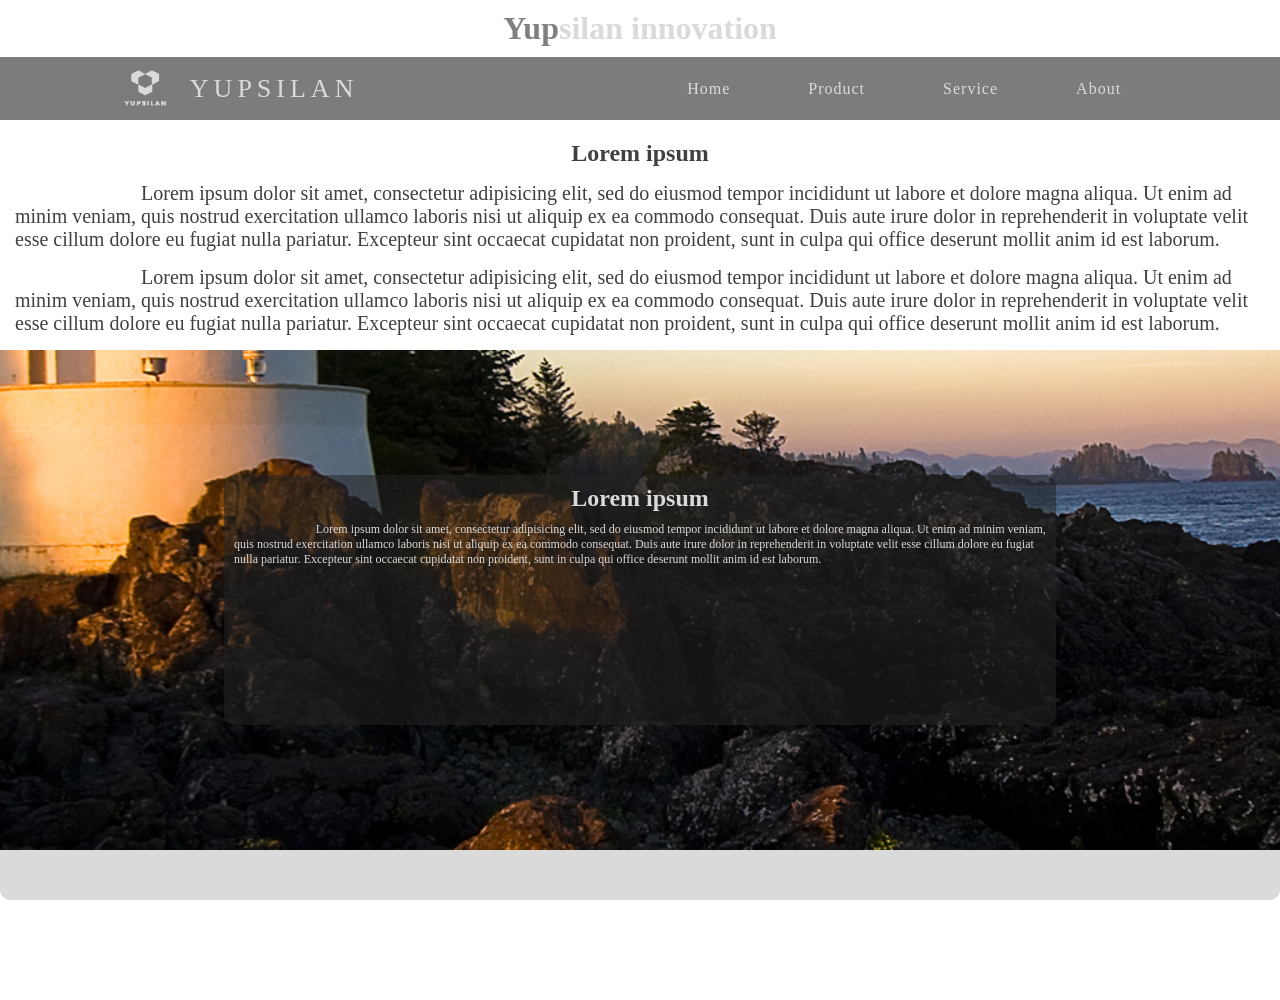
<file: index.html>
<!DOCTYPE html>
<html lang="en" dir="ltr">
  <head>
        <meta name="viewport" content="width=device-width, initial-scale=1.0" charset="utf-8">

    <title></title>
    <style>
      *{
         margin: 0px;
         padding: 0px;
             }
.center{
  color: #404040;

}
      nav{
        background-color: #7C7C7C;
        display: flex;
        min-height: 7vh;
        justify-content: space-around;
        align-items: center;
        position: sticky;
        top: 0px;
        }


      .logo{
        letter-spacing: 5px;
        color: #dadada;
        text-weight: bold;
            }
      .logo p{
        float: left;
        margin-top: 5px;
        margin-left: 20px;
        font-size: 26px;

        }
    .logo img{
      width: 50px;
      height: 40px;
      float: left;
    }
      .link{
        display: flex;
        margin-right: 0px;
        justify-content: space-around;
        margin-left: 50px;
        width: 40%;
     }


       .burger div{
       width: 20px;
       height: 3px;
       background-color: #dadada;
       margin: 5px;

     }
     .burger{
       display: none;
       width: 25px;
       transition: transform 1s ease-in-out;
     }
     .burger:hover{
       transform: rotate(90deg);
       }

        .link a
        {
          text-decoration: none;
          color: #dadada;
          letter-spacing: 1px;

        }
        .link a:hover{
          color: grey;
        }
        @media screen and (max-width:650px)
        {
          .link{
           display: none;
         }
         .burger{
           display:block;
    }
}
    .images{
      background: url(Lighthouse.jpg);
      background-size: cover;
      background-attachment: fixed;
      height: 500px;
      width: 100%;
      margin-top: 0px;
      display: flex;
      justify-content:center;
      align-items: center;
      flex-flow: row ;
    }
         footer{
           height:150px;
           width: 100%;
           background-color: #dadada;
           color: grey;
           position: fixed;
           z-index: -1;
           bottom: 0px;
           display: flex;
           flex-flow: column;
           justify-content: center;
           align-items: center;
           margin-top: 120px;
           border-radius: 10px;
         }
         footer p{
           font-family: times-new-roman;
           font-size: 15px;
           text-transform: uppercase;
         }
         .fun{
           border-radius: 10px;
           height: 50%;
           width: 65%;
           background-color: #2424248c;
           color: #dadada;
           }
           section{
           z-index: 5;
           background: #fff;
          margin-bottom: 150px;
          border: border-box;
         }
  </style>
  </head>
  <body>
  <h1 style="color: #dadada; margin:10px;" align="center">  <span style="color: grey">Yup</span>silan innovation</h1><h3></h3>
  <section>

     <nav>
     <div class="logo">

       <img src="fineds.JPG" alt="image">
      <p>YUPSILAN</p>
     </div>
     <ul class="link" style="list-style: none">
       <li><a href="#">Home</a></li>
       <li><a href="#">Product</a></li>
       <li><a href="#">Service</a></li>
       <li><a href="#">About</a></li>
     </ul> <div class="burger">
        <div class="one"></div>
        <div class="two"></div>
        <div class="three"></div>

      </div>
  </nav>

    <div class="center">

      <h1 align="center" style="margin-top: 20px;">Lorem ipsum</h1>
   <p style="font-size: 20px;margin:15px; margin-right: 5px;"> <span style="margin-left: 10%;"> Lorem </span> ipsum dolor sit amet, consectetur adipisicing elit, sed do eiusmod tempor incididunt ut labore et dolore magna aliqua. Ut enim ad minim veniam, quis nostrud exercitation ullamco laboris nisi ut aliquip ex ea commodo consequat. Duis aute irure dolor in reprehenderit in voluptate velit esse cillum dolore eu fugiat nulla pariatur. Excepteur sint occaecat cupidatat non proident, sunt in culpa qui office deserunt mollit anim id est laborum.</p>
 <p style="font-size: 20px;margin:15px; margin-right: 5px;"> <span style="margin-left: 10%;"> Lorem </span> ipsum dolor sit amet, consectetur adipisicing elit, sed do eiusmod tempor incididunt ut labore et dolore magna aliqua. Ut enim ad minim veniam, quis nostrud exercitation ullamco laboris nisi ut aliquip ex ea commodo consequat. Duis aute irure dolor in reprehenderit in voluptate velit esse cillum dolore eu fugiat nulla pariatur. Excepteur sint occaecat cupidatat non proident, sunt in culpa qui office deserunt mollit anim id est laborum.</p>
    <div class="images"><div class="fun"><h1 align="center" style="margin-top: 10px;">Lorem ipsum</h1>
 <p style="font-size: 12px;margin:10px; margin-right: 5px;"> <span style="margin-left: 10%;"> Lorem </span> ipsum dolor sit amet, consectetur adipisicing elit, sed do eiusmod tempor incididunt ut labore et dolore magna aliqua. Ut enim ad minim veniam, quis nostrud exercitation ullamco laboris nisi ut aliquip ex ea commodo consequat. Duis aute irure dolor in reprehenderit in voluptate velit esse cillum dolore eu fugiat nulla pariatur. Excepteur sint occaecat cupidatat non proident, sunt in culpa qui office deserunt mollit anim id est laborum.</p></div></div>
    </section>

  <footer><p> &copy copyright yupsilan innovation</p>
  <p>preserved by act of service.</p>
<p>Follow as on.</p> </footer>
</body>
</html>
</file>
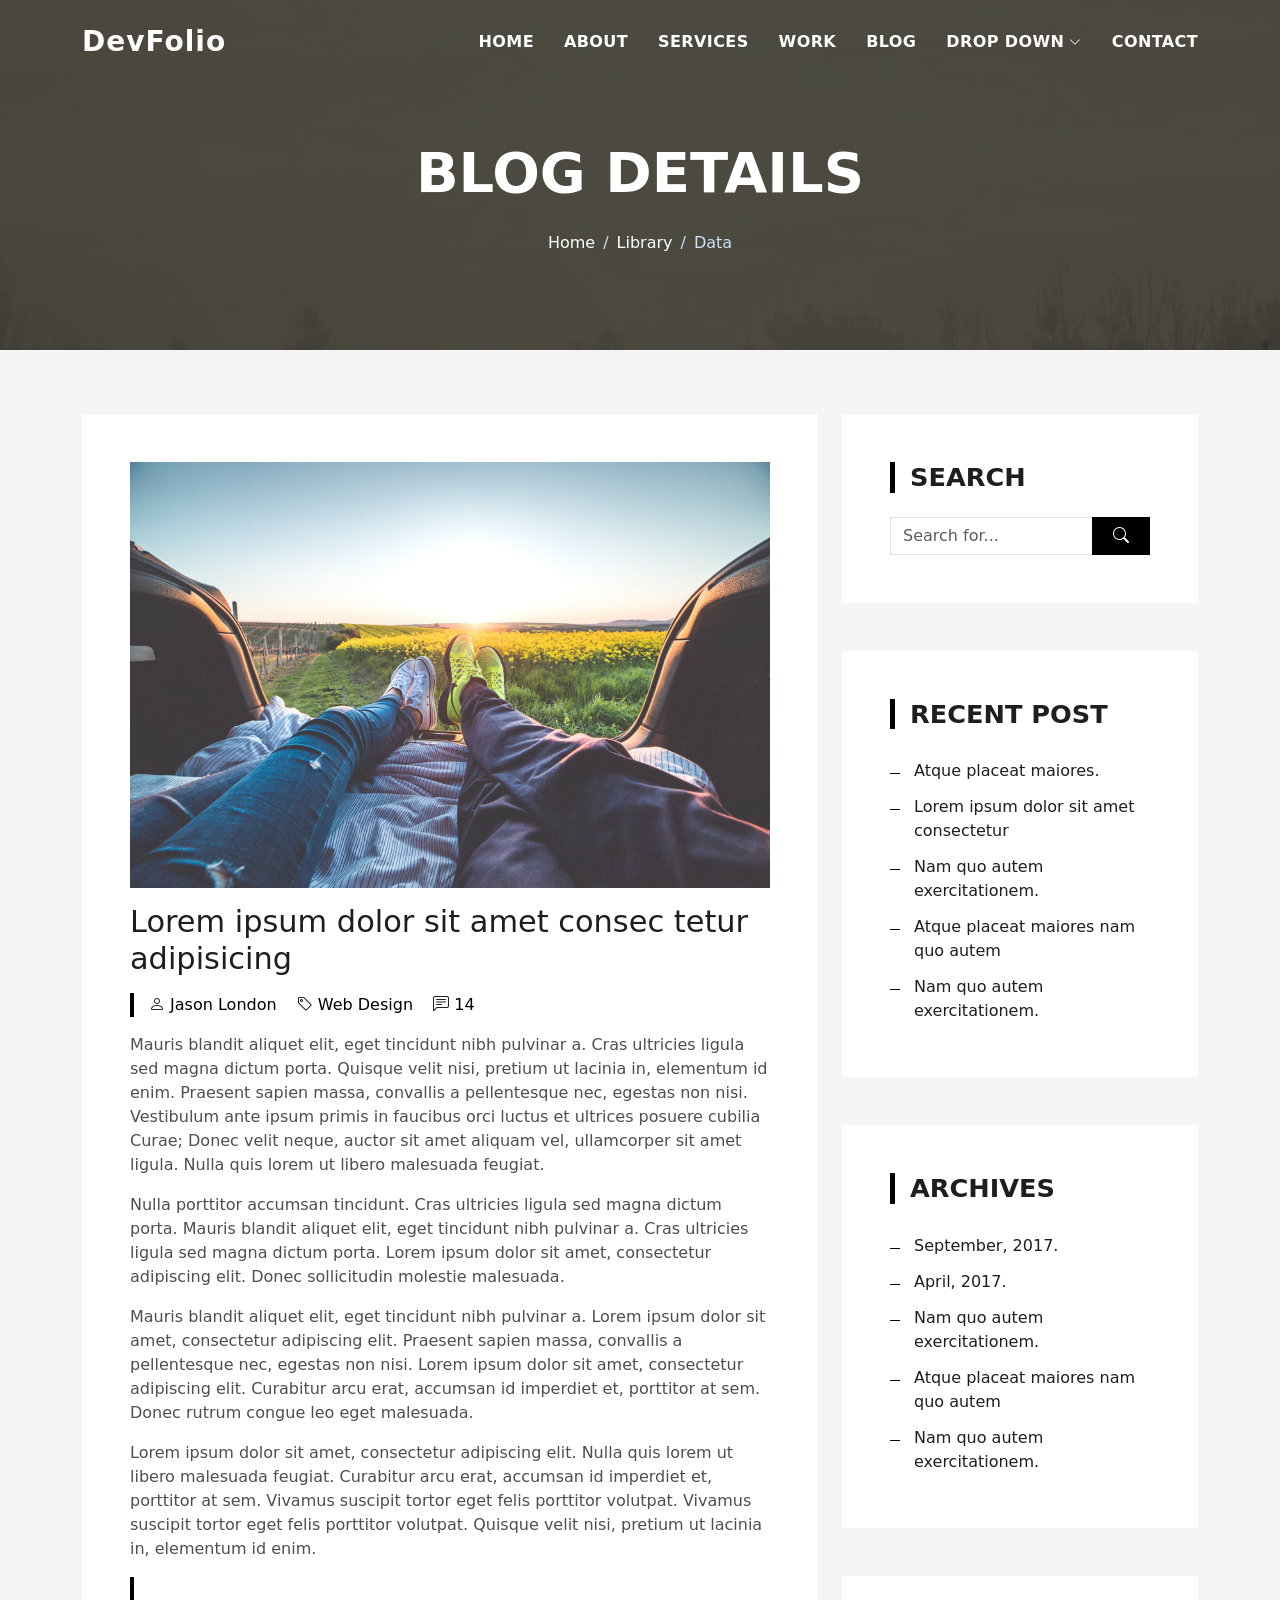
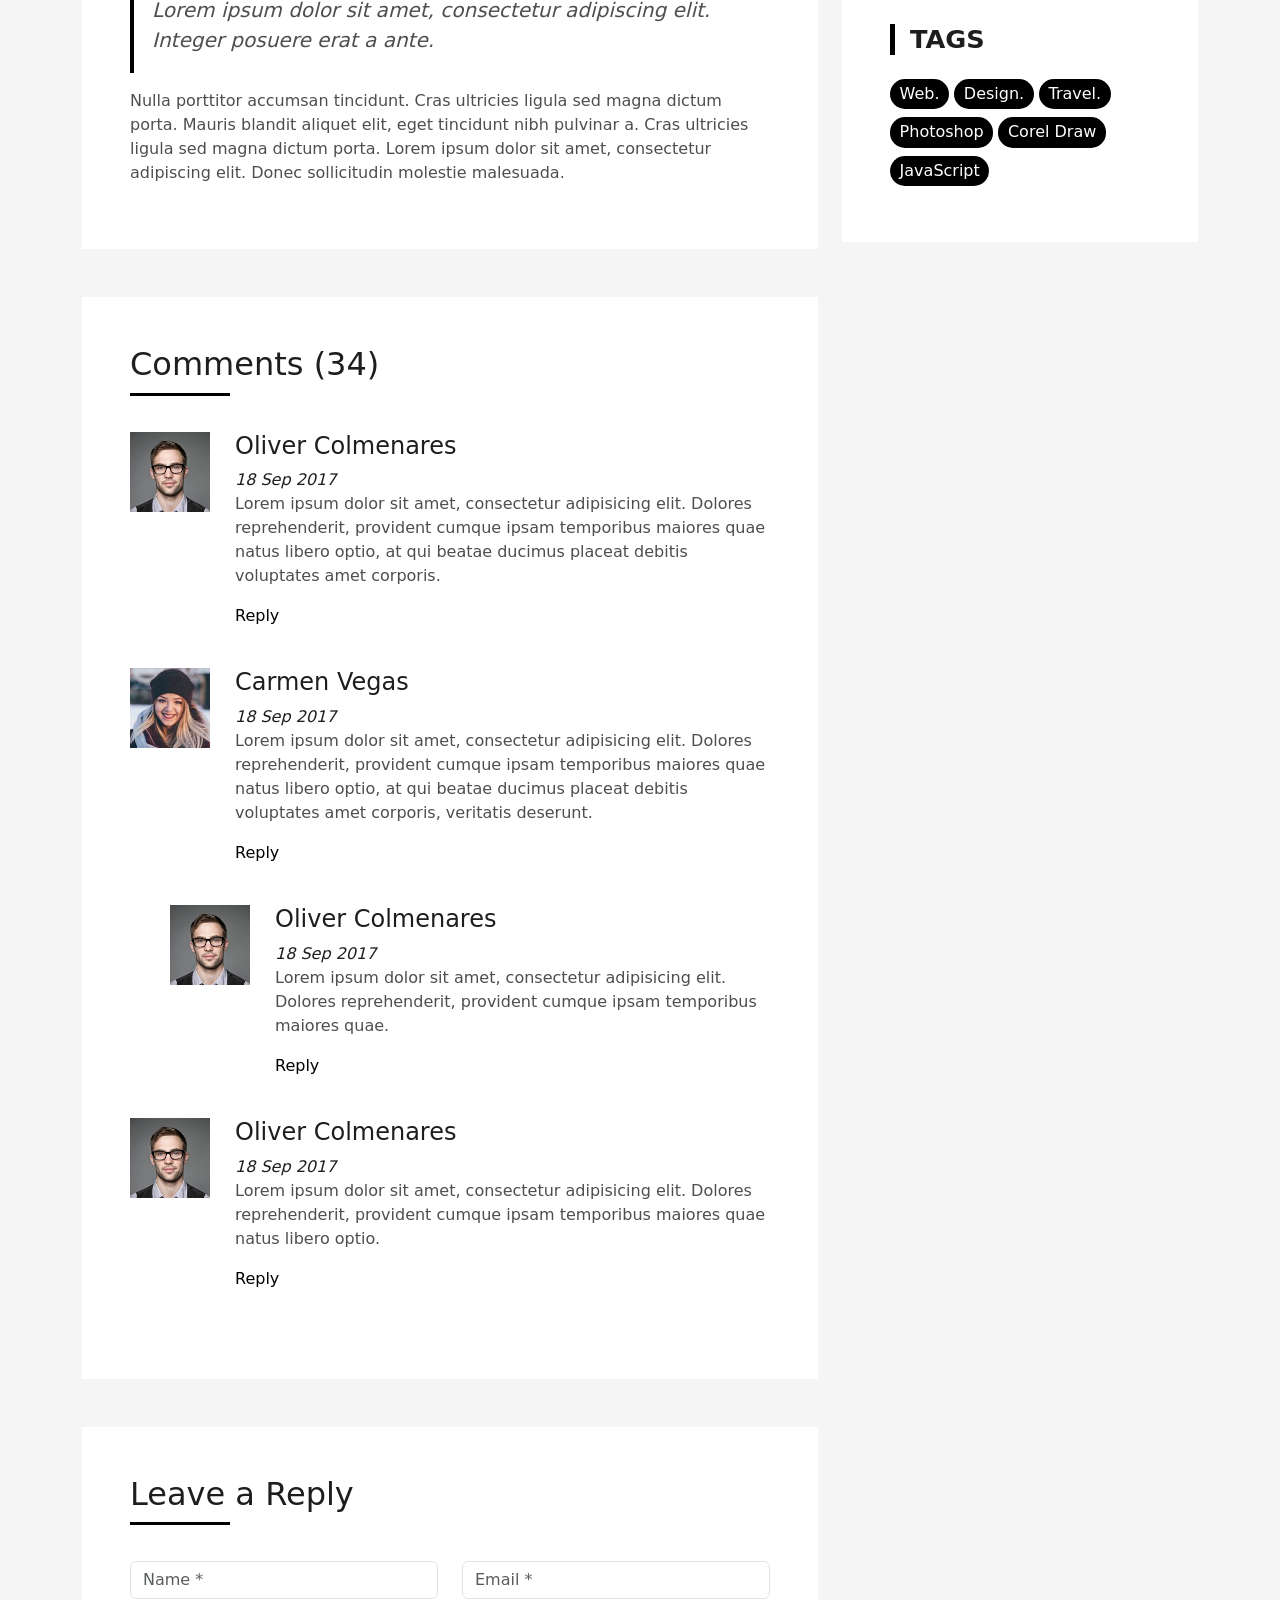
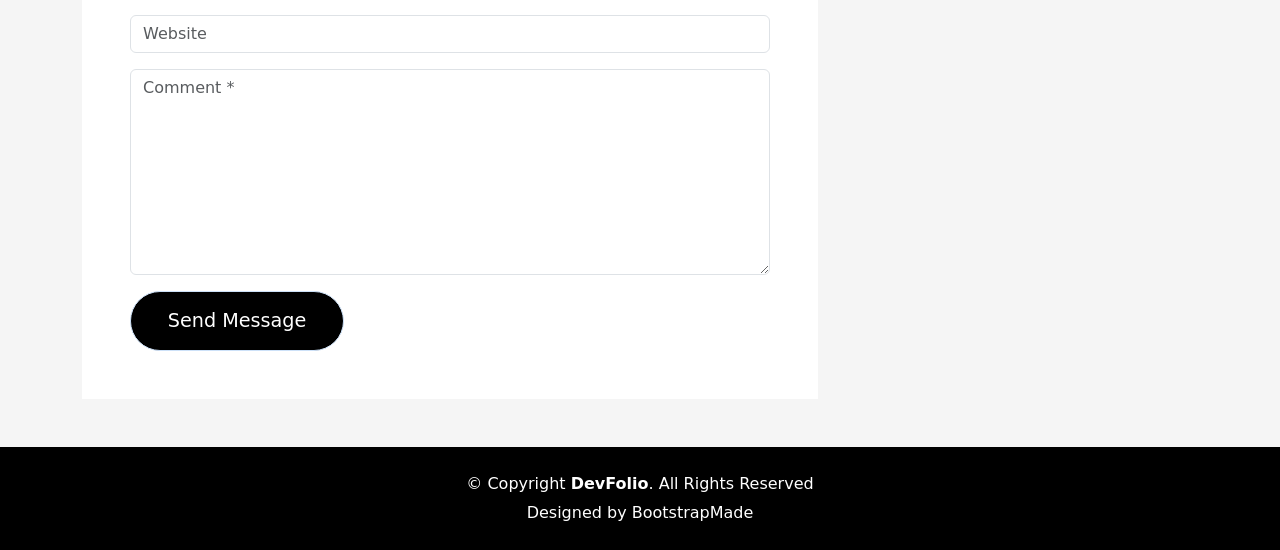
<file: DevFolio/blog-single.html>
<!DOCTYPE html>
<html lang="en">

<head>
  <meta charset="utf-8">
  <meta content="width=device-width, initial-scale=1.0" name="viewport">

  <title>DevFolio Bootstrap Portfolio Template - Blog Single</title>
  <meta content="" name="description">
  <meta content="" name="keywords">

  <!-- Favicons -->
  <link href="assets/img/favicon.png" rel="icon">
  <link href="assets/img/apple-touch-icon.png" rel="apple-touch-icon">

  <!-- Vendor CSS Files -->
  <link href="assets/vendor/bootstrap/css/bootstrap.min.css" rel="stylesheet">
  <link href="assets/vendor/bootstrap-icons/bootstrap-icons.css" rel="stylesheet">
  <link href="assets/vendor/glightbox/css/glightbox.min.css" rel="stylesheet">
  <link href="assets/vendor/swiper/swiper-bundle.min.css" rel="stylesheet">

  <!-- Template Main CSS File -->
  <link href="assets/css/style.css" rel="stylesheet">

  <!-- =======================================================
  * Template Name: DevFolio
  * Template URL: https://bootstrapmade.com/devfolio-bootstrap-portfolio-html-template/
  * Updated: Mar 17 2024 with Bootstrap v5.3.3
  * Author: BootstrapMade.com
  * License: https://bootstrapmade.com/license/
  ======================================================== -->
</head>

<body>

  <!-- ======= Header ======= -->
  <header id="header" class="fixed-top">
    <div class="container d-flex align-items-center justify-content-between">

      <h1 class="logo"><a href="index.html">DevFolio</a></h1>
      <!-- Uncomment below if you prefer to use an image logo -->
      <!-- <a href="index.html" class="logo"><img src="assets/img/logo.png" alt="" class="img-fluid"></a>-->

      <nav id="navbar" class="navbar">
        <ul>
          <li><a class="nav-link scrollto " href="#hero">Home</a></li>
          <li><a class="nav-link scrollto" href="#about">About</a></li>
          <li><a class="nav-link scrollto" href="#services">Services</a></li>
          <li><a class="nav-link scrollto " href="#work">Work</a></li>
          <li><a class="nav-link scrollto " href="#blog">Blog</a></li>
          <li class="dropdown"><a href="#"><span>Drop Down</span> <i class="bi bi-chevron-down"></i></a>
            <ul>
              <li><a href="#">Drop Down 1</a></li>
              <li class="dropdown"><a href="#"><span>Deep Drop Down</span> <i class="bi bi-chevron-right"></i></a>
                <ul>
                  <li><a href="#">Deep Drop Down 1</a></li>
                  <li><a href="#">Deep Drop Down 2</a></li>
                  <li><a href="#">Deep Drop Down 3</a></li>
                  <li><a href="#">Deep Drop Down 4</a></li>
                  <li><a href="#">Deep Drop Down 5</a></li>
                </ul>
              </li>
              <li><a href="#">Drop Down 2</a></li>
              <li><a href="#">Drop Down 3</a></li>
              <li><a href="#">Drop Down 4</a></li>
            </ul>
          </li>
          <li><a class="nav-link scrollto" href="#contact">Contact</a></li>
        </ul>
        <i class="bi bi-list mobile-nav-toggle"></i>
      </nav><!-- .navbar -->

    </div>
  </header><!-- End Header -->

  <div class="hero hero-single route bg-image" style="background-image: url(assets/img/overlay-bg.jpg)">
    <div class="overlay-mf"></div>
    <div class="hero-content display-table">
      <div class="table-cell">
        <div class="container">
          <h2 class="hero-title mb-4">Blog Details</h2>
          <ol class="breadcrumb d-flex justify-content-center">
            <li class="breadcrumb-item">
              <a href="#">Home</a>
            </li>
            <li class="breadcrumb-item">
              <a href="#">Library</a>
            </li>
            <li class="breadcrumb-item active">Data</li>
          </ol>
        </div>
      </div>
    </div>
  </div>

  <main id="main">

    <!-- ======= Blog Single Section ======= -->
    <section class="blog-wrapper sect-pt4" id="blog">
      <div class="container">
        <div class="row">
          <div class="col-md-8">
            <div class="post-box">
              <div class="post-thumb">
                <img src="assets/img/post-1.jpg" class="img-fluid" alt="">
              </div>
              <div class="post-meta">
                <h1 class="article-title">Lorem ipsum dolor sit amet consec tetur adipisicing</h1>
                <ul>
                  <li>
                    <span class="bi bi-person"></span>
                    <a href="#">Jason London</a>
                  </li>
                  <li>
                    <span class="bi bi-tag"></span>
                    <a href="#">Web Design</a>
                  </li>
                  <li>
                    <span class="bi bi-chat-left-text"></span>
                    <a href="#">14</a>
                  </li>
                </ul>
              </div>
              <div class="article-content">
                <p>
                  Mauris blandit aliquet elit, eget tincidunt nibh pulvinar a. Cras ultricies ligula sed magna dictum
                  porta. Quisque velit
                  nisi, pretium ut lacinia in, elementum id enim. Praesent sapien massa, convallis a pellentesque
                  nec, egestas non nisi. Vestibulum ante ipsum primis in faucibus orci luctus et ultrices posuere
                  cubilia Curae; Donec velit neque, auctor sit amet aliquam vel, ullamcorper sit amet ligula.
                  Nulla quis lorem ut libero malesuada feugiat.
                </p>
                <p>
                  Nulla porttitor accumsan tincidunt. Cras ultricies ligula sed magna dictum porta. Mauris blandit
                  aliquet elit, eget tincidunt
                  nibh pulvinar a. Cras ultricies ligula sed magna dictum porta. Lorem ipsum dolor sit amet,
                  consectetur adipiscing elit. Donec sollicitudin molestie malesuada.
                </p>
                <p>
                  Mauris blandit aliquet elit, eget tincidunt nibh pulvinar a. Lorem ipsum dolor sit amet, consectetur
                  adipiscing elit. Praesent
                  sapien massa, convallis a pellentesque nec, egestas non nisi. Lorem ipsum dolor sit amet,
                  consectetur adipiscing elit. Curabitur arcu erat, accumsan id imperdiet et, porttitor at
                  sem. Donec rutrum congue leo eget malesuada.
                </p>
                <p>
                  Lorem ipsum dolor sit amet, consectetur adipiscing elit. Nulla quis lorem ut libero malesuada feugiat.
                  Curabitur arcu erat,
                  accumsan id imperdiet et, porttitor at sem. Vivamus suscipit tortor eget felis porttitor
                  volutpat. Vivamus suscipit tortor eget felis porttitor volutpat. Quisque velit nisi, pretium
                  ut lacinia in, elementum id enim.
                </p>
                <blockquote class="blockquote">
                  <p class="mb-0">Lorem ipsum dolor sit amet, consectetur adipiscing elit. Integer posuere erat a ante.</p>
                </blockquote>
                <p>
                  Nulla porttitor accumsan tincidunt. Cras ultricies ligula sed magna dictum porta. Mauris blandit
                  aliquet elit, eget tincidunt
                  nibh pulvinar a. Cras ultricies ligula sed magna dictum porta. Lorem ipsum dolor sit amet,
                  consectetur adipiscing elit. Donec sollicitudin molestie malesuada.
                </p>
              </div>
            </div>
            <div class="box-comments">
              <div class="title-box-2">
                <h4 class="title-comments title-left">Comments (34)</h4>
              </div>
              <ul class="list-comments">
                <li>
                  <div class="comment-avatar">
                    <img src="assets/img/testimonial-2.jpg" alt="">
                  </div>
                  <div class="comment-details">
                    <h4 class="comment-author">Oliver Colmenares</h4>
                    <span>18 Sep 2017</span>
                    <p>
                      Lorem ipsum dolor sit amet, consectetur adipisicing elit. Dolores reprehenderit, provident cumque
                      ipsam temporibus maiores
                      quae natus libero optio, at qui beatae ducimus placeat debitis voluptates amet corporis.
                    </p>
                    <a href="3">Reply</a>
                  </div>
                </li>
                <li>
                  <div class="comment-avatar">
                    <img src="assets/img/testimonial-4.jpg" alt="">
                  </div>
                  <div class="comment-details">
                    <h4 class="comment-author">Carmen Vegas</h4>
                    <span>18 Sep 2017</span>
                    <p>
                      Lorem ipsum dolor sit amet, consectetur adipisicing elit. Dolores reprehenderit, provident cumque
                      ipsam temporibus maiores
                      quae natus libero optio, at qui beatae ducimus placeat debitis voluptates amet corporis,
                      veritatis deserunt.
                    </p>
                    <a href="3">Reply</a>
                  </div>
                </li>
                <li class="comment-children">
                  <div class="comment-avatar">
                    <img src="assets/img/testimonial-2.jpg" alt="">
                  </div>
                  <div class="comment-details">
                    <h4 class="comment-author">Oliver Colmenares</h4>
                    <span>18 Sep 2017</span>
                    <p>
                      Lorem ipsum dolor sit amet, consectetur adipisicing elit. Dolores reprehenderit, provident cumque
                      ipsam temporibus maiores
                      quae.
                    </p>
                    <a href="3">Reply</a>
                  </div>
                </li>
                <li>
                  <div class="comment-avatar">
                    <img src="assets/img/testimonial-2.jpg" alt="">
                  </div>
                  <div class="comment-details">
                    <h4 class="comment-author">Oliver Colmenares</h4>
                    <span>18 Sep 2017</span>
                    <p>
                      Lorem ipsum dolor sit amet, consectetur adipisicing elit. Dolores reprehenderit, provident cumque
                      ipsam temporibus maiores
                      quae natus libero optio.
                    </p>
                    <a href="3">Reply</a>
                  </div>
                </li>
              </ul>
            </div>
            <div class="form-comments">
              <div class="title-box-2">
                <h3 class="title-left">
                  Leave a Reply
                </h3>
              </div>
              <form class="form-mf">
                <div class="row">
                  <div class="col-md-6 mb-3">
                    <div class="form-group">
                      <input type="text" class="form-control input-mf" id="inputName" placeholder="Name *" required>
                    </div>
                  </div>
                  <div class="col-md-6 mb-3">
                    <div class="form-group">
                      <input type="email" class="form-control input-mf" id="inputEmail1" placeholder="Email *" required>
                    </div>
                  </div>
                  <div class="col-md-12 mb-3">
                    <div class="form-group">
                      <input type="url" class="form-control input-mf" id="inputUrl" placeholder="Website">
                    </div>
                  </div>
                  <div class="col-md-12 mb-3">
                    <div class="form-group">
                      <textarea id="textMessage" class="form-control input-mf" placeholder="Comment *" name="message" cols="45" rows="8" required></textarea>
                    </div>
                  </div>
                  <div class="col-md-12">
                    <button type="submit" class="button button-a button-big button-rouded">Send Message</button>
                  </div>
                </div>
              </form>
            </div>
          </div>
          <div class="col-md-4">
            <div class="widget-sidebar sidebar-search">
              <h5 class="sidebar-title">Search</h5>
              <div class="sidebar-content">
                <form>
                  <div class="input-group">
                    <input type="text" class="form-control" placeholder="Search for..." aria-label="Search for...">
                    <span class="input-group-btn">
                      <button class="btn btn-secondary btn-search" type="button">
                        <span class="bi bi-search"></span>
                      </button>
                    </span>
                  </div>
                </form>
              </div>
            </div>
            <div class="widget-sidebar">
              <h5 class="sidebar-title">Recent Post</h5>
              <div class="sidebar-content">
                <ul class="list-sidebar">
                  <li>
                    <a href="#">Atque placeat maiores.</a>
                  </li>
                  <li>
                    <a href="#">Lorem ipsum dolor sit amet consectetur</a>
                  </li>
                  <li>
                    <a href="#">Nam quo autem exercitationem.</a>
                  </li>
                  <li>
                    <a href="#">Atque placeat maiores nam quo autem</a>
                  </li>
                  <li>
                    <a href="#">Nam quo autem exercitationem.</a>
                  </li>
                </ul>
              </div>
            </div>
            <div class="widget-sidebar">
              <h5 class="sidebar-title">Archives</h5>
              <div class="sidebar-content">
                <ul class="list-sidebar">
                  <li>
                    <a href="#">September, 2017.</a>
                  </li>
                  <li>
                    <a href="#">April, 2017.</a>
                  </li>
                  <li>
                    <a href="#">Nam quo autem exercitationem.</a>
                  </li>
                  <li>
                    <a href="#">Atque placeat maiores nam quo autem</a>
                  </li>
                  <li>
                    <a href="#">Nam quo autem exercitationem.</a>
                  </li>
                </ul>
              </div>
            </div>
            <div class="widget-sidebar widget-tags">
              <h5 class="sidebar-title">Tags</h5>
              <div class="sidebar-content">
                <ul>
                  <li>
                    <a href="#">Web.</a>
                  </li>
                  <li>
                    <a href="#">Design.</a>
                  </li>
                  <li>
                    <a href="#">Travel.</a>
                  </li>
                  <li>
                    <a href="#">Photoshop</a>
                  </li>
                  <li>
                    <a href="#">Corel Draw</a>
                  </li>
                  <li>
                    <a href="#">JavaScript</a>
                  </li>
                </ul>
              </div>
            </div>
          </div>
        </div>
      </div>
    </section><!-- End Blog Single Section -->

  </main><!-- End #main -->

  <!-- ======= Footer ======= -->
  <footer>
    <div class="container">
      <div class="row">
        <div class="col-sm-12">
          <div class="copyright-box">
            <p class="copyright">&copy; Copyright <strong>DevFolio</strong>. All Rights Reserved</p>
            <div class="credits">
              <!--
              All the links in the footer should remain intact.
              You can delete the links only if you purchased the pro version.
              Licensing information: https://bootstrapmade.com/license/
              Purchase the pro version with working PHP/AJAX contact form: https://bootstrapmade.com/buy/?theme=DevFolio
            -->
              Designed by <a href="https://bootstrapmade.com/">BootstrapMade</a>
            </div>
          </div>
        </div>
      </div>
    </div>
  </footer><!-- End  Footer -->

  <div id="preloader"></div>
  <a href="#" class="back-to-top d-flex align-items-center justify-content-center"><i class="bi bi-arrow-up-short"></i></a>

  <!-- Vendor JS Files -->
  <script src="assets/vendor/purecounter/purecounter_vanilla.js"></script>
  <script src="assets/vendor/bootstrap/js/bootstrap.bundle.min.js"></script>
  <script src="assets/vendor/glightbox/js/glightbox.min.js"></script>
  <script src="assets/vendor/swiper/swiper-bundle.min.js"></script>
  <script src="assets/vendor/typed.js/typed.umd.js"></script>
  <script src="assets/vendor/php-email-form/validate.js"></script>

  <!-- Template Main JS File -->
  <script src="assets/js/main.js"></script>

</body>

</html>
</file>
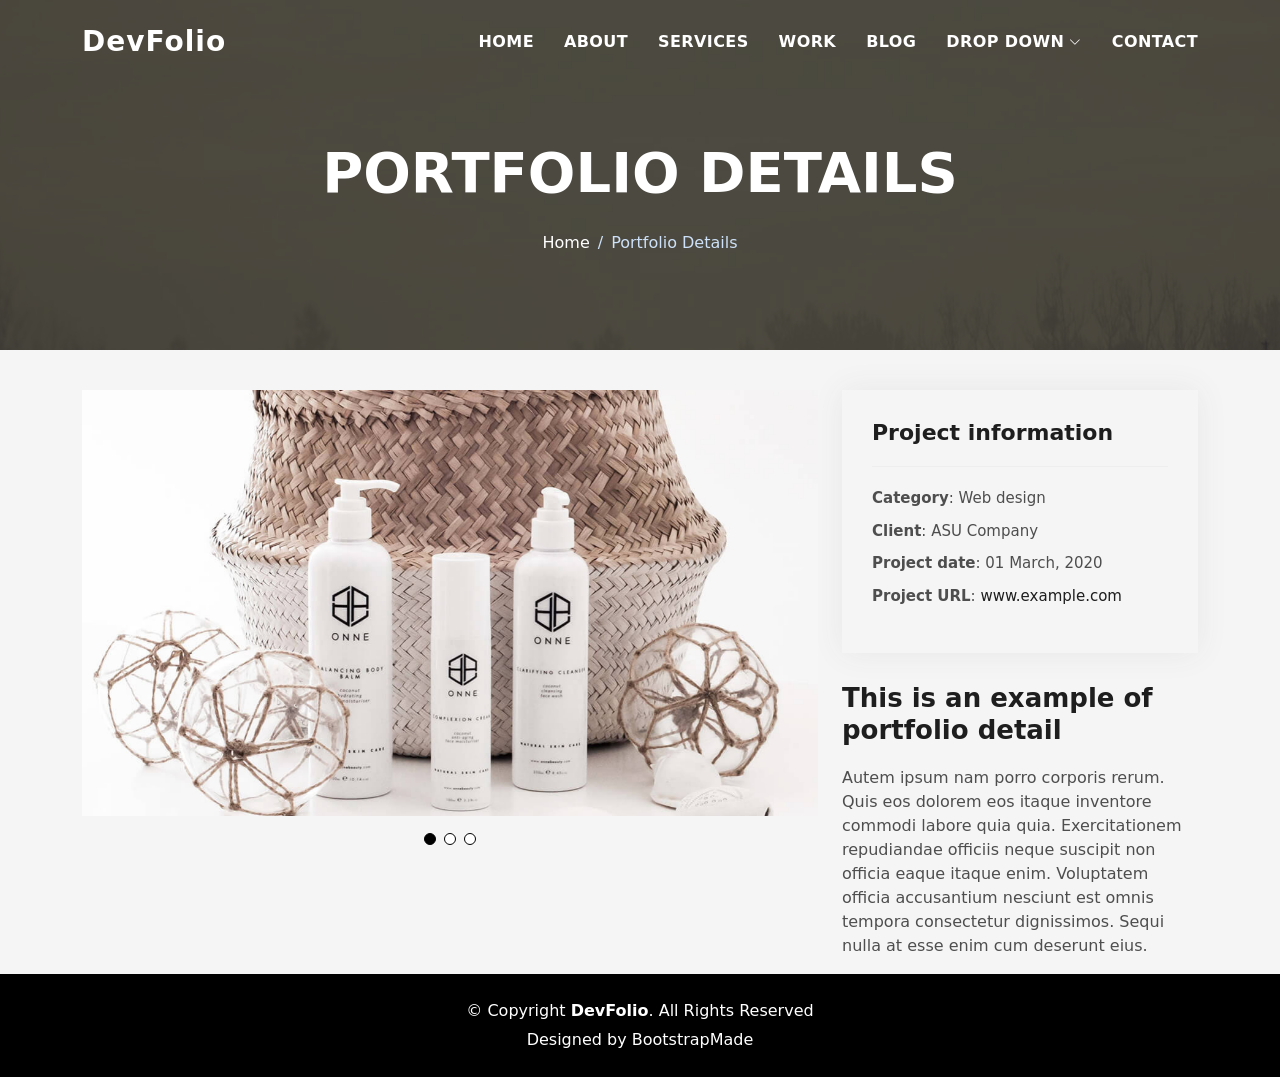
<file: DevFolio/portfolio-details.html>
<!DOCTYPE html>
<html lang="en">

<head>
  <meta charset="utf-8">
  <meta content="width=device-width, initial-scale=1.0" name="viewport">

  <title>DevFolio Bootstrap Portfolio Template - Portfolio Details</title>
  <meta content="" name="description">
  <meta content="" name="keywords">

  <!-- Favicons -->
  <link href="assets/img/favicon.png" rel="icon">
  <link href="assets/img/apple-touch-icon.png" rel="apple-touch-icon">

  <!-- Vendor CSS Files -->
  <link href="assets/vendor/bootstrap/css/bootstrap.min.css" rel="stylesheet">
  <link href="assets/vendor/bootstrap-icons/bootstrap-icons.css" rel="stylesheet">
  <link href="assets/vendor/glightbox/css/glightbox.min.css" rel="stylesheet">
  <link href="assets/vendor/swiper/swiper-bundle.min.css" rel="stylesheet">

  <!-- Template Main CSS File -->
  <link href="assets/css/style.css" rel="stylesheet">

  <!-- =======================================================
  * Template Name: DevFolio
  * Template URL: https://bootstrapmade.com/devfolio-bootstrap-portfolio-html-template/
  * Updated: Mar 17 2024 with Bootstrap v5.3.3
  * Author: BootstrapMade.com
  * License: https://bootstrapmade.com/license/
  ======================================================== -->
</head>

<body>

  <!-- ======= Header ======= -->
  <header id="header" class="fixed-top">
    <div class="container d-flex align-items-center justify-content-between">

      <h1 class="logo"><a href="index.html">DevFolio</a></h1>
      <!-- Uncomment below if you prefer to use an image logo -->
      <!-- <a href="index.html" class="logo"><img src="assets/img/logo.png" alt="" class="img-fluid"></a>-->

      <nav id="navbar" class="navbar">
        <ul>
          <li><a class="nav-link scrollto " href="#hero">Home</a></li>
          <li><a class="nav-link scrollto" href="#about">About</a></li>
          <li><a class="nav-link scrollto" href="#services">Services</a></li>
          <li><a class="nav-link scrollto " href="#work">Work</a></li>
          <li><a class="nav-link scrollto " href="#blog">Blog</a></li>
          <li class="dropdown"><a href="#"><span>Drop Down</span> <i class="bi bi-chevron-down"></i></a>
            <ul>
              <li><a href="#">Drop Down 1</a></li>
              <li class="dropdown"><a href="#"><span>Deep Drop Down</span> <i class="bi bi-chevron-right"></i></a>
                <ul>
                  <li><a href="#">Deep Drop Down 1</a></li>
                  <li><a href="#">Deep Drop Down 2</a></li>
                  <li><a href="#">Deep Drop Down 3</a></li>
                  <li><a href="#">Deep Drop Down 4</a></li>
                  <li><a href="#">Deep Drop Down 5</a></li>
                </ul>
              </li>
              <li><a href="#">Drop Down 2</a></li>
              <li><a href="#">Drop Down 3</a></li>
              <li><a href="#">Drop Down 4</a></li>
            </ul>
          </li>
          <li><a class="nav-link scrollto" href="#contact">Contact</a></li>
        </ul>
        <i class="bi bi-list mobile-nav-toggle"></i>
      </nav><!-- .navbar -->

    </div>
  </header><!-- End Header -->

  <div class="hero hero-single route bg-image" style="background-image: url(assets/img/overlay-bg.jpg)">
    <div class="overlay-mf"></div>
    <div class="hero-content display-table">
      <div class="table-cell">
        <div class="container">
          <h2 class="hero-title mb-4">Portfolio Details</h2>
          <ol class="breadcrumb d-flex justify-content-center">
            <li class="breadcrumb-item">
              <a href="#">Home</a>
            </li>
            <li class="breadcrumb-item active">Portfolio Details</li>
          </ol>
        </div>
      </div>
    </div>
  </div>

  <main id="main">

    <!-- ======= Portfolio Details Section ======= -->
    <section id="portfolio-details" class="portfolio-details">
      <div class="container">

        <div class="row gy-4">

          <div class="col-lg-8">
            <div class="portfolio-details-slider swiper">
              <div class="swiper-wrapper align-items-center">

                <div class="swiper-slide">
                  <img src="assets/img/portfolio-details-1.jpg" alt="">
                </div>

                <div class="swiper-slide">
                  <img src="assets/img/portfolio-details-2.jpg" alt="">
                </div>

                <div class="swiper-slide">
                  <img src="assets/img/portfolio-details-3.jpg" alt="">
                </div>

              </div>
              <div class="swiper-pagination"></div>
            </div>
          </div>

          <div class="col-lg-4">
            <div class="portfolio-info">
              <h3>Project information</h3>
              <ul>
                <li><strong>Category</strong>: Web design</li>
                <li><strong>Client</strong>: ASU Company</li>
                <li><strong>Project date</strong>: 01 March, 2020</li>
                <li><strong>Project URL</strong>: <a href="#">www.example.com</a></li>
              </ul>
            </div>
            <div class="portfolio-description">
              <h2>This is an example of portfolio detail</h2>
              <p>
                Autem ipsum nam porro corporis rerum. Quis eos dolorem eos itaque inventore commodi labore quia quia. Exercitationem repudiandae officiis neque suscipit non officia eaque itaque enim. Voluptatem officia accusantium nesciunt est omnis tempora consectetur dignissimos. Sequi nulla at esse enim cum deserunt eius.
              </p>
            </div>
          </div>

        </div>

      </div>
    </section><!-- End Portfolio Details Section -->

  </main><!-- End #main -->

  <!-- ======= Footer ======= -->
  <footer>
    <div class="container">
      <div class="row">
        <div class="col-sm-12">
          <div class="copyright-box">
            <p class="copyright">&copy; Copyright <strong>DevFolio</strong>. All Rights Reserved</p>
            <div class="credits">
              <!--
              All the links in the footer should remain intact.
              You can delete the links only if you purchased the pro version.
              Licensing information: https://bootstrapmade.com/license/
              Purchase the pro version with working PHP/AJAX contact form: https://bootstrapmade.com/buy/?theme=DevFolio
            -->
              Designed by <a href="https://bootstrapmade.com/">BootstrapMade</a>
            </div>
          </div>
        </div>
      </div>
    </div>
  </footer><!-- End  Footer -->

  <div id="preloader"></div>
  <a href="#" class="back-to-top d-flex align-items-center justify-content-center"><i class="bi bi-arrow-up-short"></i></a>

  <!-- Vendor JS Files -->
  <script src="assets/vendor/purecounter/purecounter_vanilla.js"></script>
  <script src="assets/vendor/bootstrap/js/bootstrap.bundle.min.js"></script>
  <script src="assets/vendor/glightbox/js/glightbox.min.js"></script>
  <script src="assets/vendor/swiper/swiper-bundle.min.js"></script>
  <script src="assets/vendor/typed.js/typed.umd.js"></script>
  <script src="assets/vendor/php-email-form/validate.js"></script>

  <!-- Template Main JS File -->
  <script src="assets/js/main.js"></script>

</body>

</html>
</file>
<file: DevFolio/assets/css/style.css>
/**
* Template Name: DevFolio
* Template URL: https://bootstrapmade.com/devfolio-bootstrap-portfolio-html-template/
* Updated: Mar 17 2024 with Bootstrap v5.3.3
* Author: BootstrapMade.com
* License: https://bootstrapmade.com/license/
*/

/*--------------------------------------------------------------
# General
--------------------------------------------------------------*/
body {
  background-color: #f5f5f5;
  color: #4e4e4e;
}

h1,
h2,
h3,
h4,
h5,
h6 {
  color: #1e1e1e;
}

a {
  color: #1e1e1e;
  text-decoration: none;
  transition: all 0.5s ease-in-out;
}

a:hover {
  color: #000000;
  text-decoration: none;
  transition: all 0.5s ease-in-out;
}

.p-r {
  position: relative;
}

.color-a {
  text-decoration: none;
  color: #000000;
}

.color-d {
  color: #f5f5f5;
}

.color-text-a {
  text-decoration: none;
  color: #4e4e4e;
}

.box-shadow,
.card-blog,
.work-box,
.service-box,
.paralax-mf {
  box-shadow: 0 13px 8px -10px rgba(0, 0, 0, 0.1);
}

.box-shadow-a,
.button:hover {
  text-decoration: none;
  box-shadow: 0 0 0 4px #cde1f8;
}

.display-5 {
  font-size: 2.5rem;
  font-weight: 300;
  line-height: 1.1;
}

.display-6 {
  font-size: 2rem;
  font-weight: 300;
  line-height: 1.1;
}

.avatar {
  width: 32px;
  height: 32px;
  margin-right: 4px;
  overflow: hidden;
}

.bg-image {
  background-repeat: no-repeat;
  background-attachment: fixed;
  background-size: cover;
  background-position: center center;
}

@media (max-width: 1024px) {
  .bg-image {
    background-attachment: scroll;
  }
}

.overlay-mf {
  background-color: #000000;
}

.overlay-mf {
  position: absolute;
  top: 0;
  left: 0px;
  padding: 0;
  height: 100%;
  width: 100%;
  opacity: 0.7;
}

.paralax-mf {
  position: relative;
  padding: 8rem 0;
}

.display-table {
  width: 100%;
  height: 100%;
  display: table;
}

.table-cell {
  display: table-cell;
  vertical-align: middle;
}

/*--/ Sections /--*/
.sect-4 {
  padding: 4rem 0;
}

.sect-pt4 {
  padding-top: 4rem;
}

.sect-mt4 {
  margin-top: 4rem;
}

/*--/ Title s /--*/
.title-s {
  font-weight: 600;
  color: #1e1e1e;
  font-size: 1.1rem;
}

/*--/ Title A /--*/
.title-box {
  margin-bottom: 4rem;
}

.title-a {
  text-decoration: none;
  font-size: 3rem;
  font-weight: bold;
  text-transform: uppercase;
}

.subtitle-a {
  text-decoration: none;
  color: #4e4e4e;
}

.line-mf {
  width: 40px;
  height: 5px;
  background-color: #000000;
  margin: 0 auto;
}

/*--/ Title Left /--*/
.title-box-2 {
  margin-bottom: 3rem;
}

.title-left {
  font-size: 2rem;
  position: relative;
}

.title-left:before {
  content: "";
  position: absolute;
  height: 3px;
  background-color: #000000;
  width: 100px;
  bottom: -12px;
}

/*------/ Box /------*/
.box-pl2 {
  padding-left: 2rem;
}

.box-shadow-full {
  padding: 3rem 1.25rem;
  position: relative;
  background-color: #fff;
  margin-bottom: 3rem;
  z-index: 2;
  box-shadow: 0 1px 1px 0 rgba(0, 0, 0, 0.06), 0 2px 5px 0 rgba(0, 0, 0, 0.2);
}

@media (min-width: 768px) {
  .box-shadow-full {
    padding: 3rem;
  }
}

/*------/ Socials /------*/
.socials {
  padding: 1.5rem 0;
}

.socials ul li {
  display: inline-block;
}

.socials .ico-circle {
  height: 40px;
  width: 40px;
  font-size: 1.2rem;
  border-radius: 50%;
  line-height: 1.6;
  margin: 0 15px 0 0;
  box-shadow: 0 0 0 3px #000000;
  transition: all 500ms ease;
}

.socials .ico-circle:hover {
  background-color: #000000;
  color: #fff;
  box-shadow: 0 0 0 3px #cde1f8;
  transition: all 500ms ease;
}

/*------/ Ul resect /------*/
.ul-resect,
.widget-tags ul,
.widget-sidebar .list-sidebar,
.box-comments .list-comments,
.blog-wrapper .post-meta ul,
.list-ico,
.socials ul {
  list-style: none;
  padding-left: 0;
  margin-bottom: 0;
}

.list-ico {
  line-height: 2;
}

.list-ico span {
  color: #000000;
  margin-right: 10px;
}

/*------/ Ico Circle /------*/
.ico-circle {
  height: 100px;
  width: 100px;
  font-size: 2rem;
  border-radius: 50%;
  line-height: 1.55;
  margin: 0 auto;
  text-align: center;
  box-shadow: 0 0 0 10px #000000;
  display: block;
}

/*------/ Owl Carousel /------*/
.owl-theme .owl-dots {
  text-align: center;
  margin-top: 18px;
}

.owl-theme .owl-dots .owl-dot {
  display: inline-block;
}

.owl-theme .owl-dots .owl-dot span {
  width: 18px;
  height: 7px;
  margin: 5px 5px;
  background: #cde1f8;
  border: 0px solid #cde1f8;
  display: block;
  transition: all 0.6s ease-in-out;
  cursor: pointer;
}

.owl-theme .owl-dots .owl-dot:hover span {
  background-color: #cde1f8;
}

.owl-theme .owl-dots .owl-dot.active span {
  background-color: #1b1b1b;
  width: 25px;
}

/*--/ Scrolltop s /--*/
.scrolltop-mf {
  position: relative;
  display: none;
}

.scrolltop-mf span {
  z-index: 999;
  position: fixed;
  width: 42px;
  height: 42px;
  background-color: #000000;
  opacity: 0.7;
  font-size: 1.6rem;
  line-height: 1.5;
  text-align: center;
  color: #fff;
  top: auto;
  left: auto;
  right: 30px;
  bottom: 50px;
  cursor: pointer;
  border-radius: 50%;
}

/*--------------------------------------------------------------
# Back to top button
--------------------------------------------------------------*/
.back-to-top {
  position: fixed;
  visibility: hidden;
  opacity: 0;
  right: 15px;
  bottom: 15px;
  z-index: 996;
  background: #000000;
  width: 40px;
  height: 40px;
  border-radius: 50px;
  transition: all 0.4s;
}

.back-to-top i {
  font-size: 28px;
  color: #fff;
  line-height: 0;
}

.back-to-top:hover {
  background: #298eff;
  color: #fff;
}

.back-to-top.active {
  visibility: visible;
  opacity: 1;
}

/*------/ Prelaoder /------*/
#preloader {
  position: fixed;
  top: 0;
  left: 0;
  right: 0;
  bottom: 0;
  z-index: 9999;
  overflow: hidden;
  background: #fff;
}

#preloader:before {
  content: "";
  position: fixed;
  top: calc(50% - 30px);
  left: calc(50% - 30px);
  border: 6px solid #000000;
  border-top: 6px solid #000000;
  border-radius: 50%;
  width: 60px;
  height: 60px;
  animation: animate-preloader 1s linear infinite;
}

@keyframes animate-preloader {
  0% {
    transform: rotate(0deg);
  }

  100% {
    transform: rotate(360deg);
  }
}

/*------/ Button /------*/
.button {
  display: inline-block;
  padding: 0.3rem 0.6rem;
  text-align: center;
  vertical-align: middle;
  -webkit-user-select: none;
  -moz-user-select: none;
  user-select: none;
  font-size: 1rem;
  border-radius: 0.3rem;
  border: 1px solid transparent;
  transition: all 500ms ease;
  cursor: pointer;
}

.button:focus {
  outline: 0;
}

.button:hover {
  background-color: #0062d3;
  color: #fff;
  transition: all 500ms ease;
}

.button-a {
  text-decoration: none;
  background-color: #000000;
  color: #fff;
  border-color: #cde1f8;
}

.button-big {
  padding: 0.9rem 2.3rem;
  font-size: 1.2rem;
}

.button-rouded {
  border-radius: 5rem;
}

.btn-lg {
  padding: 0.5rem 1rem;
  font-size: 1.25rem;
  line-height: 1.5;
  border-radius: 0.3rem;
}

/*--------------------------------------------------------------
# Header
--------------------------------------------------------------*/
#header {
  transition: all 0.5s;
  z-index: 997;
  padding: 20px 0;
}

#header .logo {
  font-size: 28px;
  margin: 0;
  padding: 0;
  font-weight: 600;
  letter-spacing: 1px;
}

#header .logo a {
  color: #fff;
}

#header .logo img {
  max-height: 40px;
}

#header.header-scrolled {
  background-color: #000000;
  padding: 12px 0;
}

/*--------------------------------------------------------------
# Navigation Menu
--------------------------------------------------------------*/
/**
* Desktop Navigation 
*/
.navbar {
  padding: 0;
}

.navbar ul {
  margin: 0;
  padding: 0;
  display: flex;
  list-style: none;
  align-items: center;
}

.navbar li {
  position: relative;
}

.navbar > ul > li {
  white-space: nowrap;
  padding: 10px 0 10px 30px;
}

.navbar a,
.navbar a:focus {
  display: flex;
  align-items: center;
  justify-content: space-between;
  color: #fff;
  font-size: 16px;
  font-weight: 600;
  padding: 0;
  white-space: nowrap;
  transition: 0.3s;
  letter-spacing: 0.4px;
  position: relative;
  text-transform: uppercase;
}

.navbar a i,
.navbar a:focus i {
  font-size: 12px;
  line-height: 0;
  margin-left: 5px;
}

.navbar > ul > li > a:before {
  content: "";
  position: absolute;
  width: 100%;
  height: 2px;
  bottom: -6px;
  left: 0;
  width: 0;
  background-color: #fff;
  visibility: hidden;
  transition: all 0.3s ease-in-out 0s;
}

.navbar a:hover:before,
.navbar li:hover > a:before,
.navbar .active:before {
  visibility: visible;
  width: 80%;
}

.navbar a:hover,
.navbar .active,
.navbar .active:focus,
.navbar li:hover > a {
  color: #fff;
}

.navbar .dropdown ul {
  display: block;
  position: absolute;
  left: 30px;
  top: calc(100% + 30px);
  margin: 0;
  padding: 10px 0;
  z-index: 99;
  opacity: 0;
  visibility: hidden;
  background: #fff;
  box-shadow: 0px 0px 30px rgba(127, 137, 161, 0.25);
  transition: 0.3s;
}

.navbar .dropdown ul li {
  min-width: 200px;
}

.navbar .dropdown ul a {
  padding: 10px 20px;
  font-size: 14px;
  text-transform: none;
  color: #4e4e4e;
}

.navbar .dropdown ul a i {
  font-size: 12px;
}

.navbar .dropdown ul a:hover,
.navbar .dropdown ul .active:hover,
.navbar .dropdown ul li:hover > a {
  color: #000000;
}

.navbar .dropdown:hover > ul {
  opacity: 1;
  top: 100%;
  visibility: visible;
}

.navbar .dropdown .dropdown ul {
  top: 0;
  left: calc(100% - 30px);
  visibility: hidden;
}

.navbar .dropdown .dropdown:hover > ul {
  opacity: 1;
  top: 0;
  left: 100%;
  visibility: visible;
}

@media (max-width: 1366px) {
  .navbar .dropdown .dropdown ul {
    left: -90%;
  }

  .navbar .dropdown .dropdown:hover > ul {
    left: -100%;
  }
}

/**
* Mobile Navigation 
*/
.mobile-nav-toggle {
  color: #fff;
  font-size: 28px;
  cursor: pointer;
  display: none;
  line-height: 0;
  transition: 0.5s;
}

@media (max-width: 991px) {
  .mobile-nav-toggle {
    display: block;
  }

  .navbar ul {
    display: none;
  }
}

.navbar-mobile {
  position: fixed;
  overflow: hidden;
  top: 0;
  right: 0;
  left: 0;
  bottom: 0;
  background: rgba(78, 78, 78, 0.9);
  transition: 0.3s;
  z-index: 999;
}

.navbar-mobile .mobile-nav-toggle {
  position: absolute;
  top: 15px;
  right: 15px;
}

.navbar-mobile ul {
  display: block;
  position: absolute;
  top: 55px;
  right: 15px;
  bottom: 15px;
  left: 15px;
  padding: 10px 0;
  background-color: #fff;
  overflow-y: auto;
  transition: 0.3s;
}

.navbar-mobile > ul > li {
  padding: 0;
}

.navbar-mobile a:hover:before,
.navbar-mobile li:hover > a:before,
.navbar-mobile .active:before {
  visibility: hidden;
}

.navbar-mobile a,
.navbar-mobile a:focus {
  padding: 10px 20px;
  font-size: 15px;
  color: #4e4e4e;
}

.navbar-mobile a:hover,
.navbar-mobile .active,
.navbar-mobile li:hover > a {
  color: #000000;
}

.navbar-mobile .getstarted,
.navbar-mobile .getstarted:focus {
  margin: 15px;
}

.navbar-mobile .dropdown ul {
  position: static;
  display: none;
  margin: 10px 20px;
  padding: 10px 0;
  z-index: 99;
  opacity: 1;
  visibility: visible;
  background: #fff;
  box-shadow: 0px 0px 30px rgba(127, 137, 161, 0.25);
}

.navbar-mobile .dropdown ul li {
  min-width: 200px;
}

.navbar-mobile .dropdown ul a {
  padding: 10px 20px;
}

.navbar-mobile .dropdown ul a i {
  font-size: 12px;
}

.navbar-mobile .dropdown ul a:hover,
.navbar-mobile .dropdown ul .active:hover,
.navbar-mobile .dropdown ul li:hover > a {
  color: #000000;
}

.navbar-mobile .dropdown > .dropdown-active {
  display: block;
}

/*--------------------------------------------------------------
# Hero Section
--------------------------------------------------------------*/
.hero {
  height: 100vh;
  position: relative;
  color: #fff;
}

.hero .bg-video__content {
  position: absolute;
  top: 0;
  left: 0;
  width: 100%;
  height: 100%;
  object-fit: cover; /* Ensures the video covers the entire container */
  z-index: -1; /* Places the video behind other content */
}

.hero .hero-content {
  text-align: center;
  position: absolute;
  z-index: 1; /* Ensures content is above the video */
}

.hero .overlay-itro {
  background-color: rgba(0, 0, 0, 0.6);
  position: absolute;
  top: 0;
  left: 0px;
  padding: 0;
  height: 100%;
  width: 100%;
  opacity: 0.9;
  z-index: 0; /* Ensures the overlay is behind the content but above the video */
}

.hero .hero-title {
  color: #fff;
  font-weight: 600;
  font-size: 3rem;
}

@media (min-width: 768px) {
  .hero .hero-title {
    font-size: 4.5rem;
  }
}

.hero .hero-subtitle {
  font-size: 1.5rem;
  font-weight: 600;
}

@media (min-width: 768px) {
  .hero .hero-subtitle {
    font-size: 2.5rem;
  }
}

.hero .text-slider-items {
  display: none;
}

.hero-single {
  height: 350px;
}

.hero-single .hero-content {
  margin-top: 30px;
}

.hero-single .hero-title {
  text-transform: uppercase;
  font-size: 3rem;
}

@media (min-width: 768px) {
  .hero-single .hero-title {
    font-size: 3.5rem;
  }
}

.hero-single .breadcrumb {
  background-color: transparent;
  color: #000000;
}

.hero-single .breadcrumb .breadcrumb-item:before {
  color: #cde1f8;
}

.hero-single .breadcrumb .breadcrumb-item.active {
  color: #cde1f8;
}

.hero-single .breadcrumb a {
  color: #fff;
}

/*--------------------------------------------------------------
# About
--------------------------------------------------------------*/
.about-mf .box-shadow-full {
  padding-top: 4rem;
  padding-bottom: 4rem;
}

.about-mf .about-img {
  margin-bottom: 2rem;
}

.about-mf .about-img img {
  margin-left: 10px;
}

@media (min-width: 767px) {
  .about-mf .box-pl2 {
    margin-top: 3rem;
    padding-left: 0rem;
  }
}

.skill-mf span {
  color: #4e4e4e;
}

.skill-mf .progress {
  background-color: #cde1f8;
  margin: 0.5rem 0 1.2rem 0;
  border-radius: 0;
  height: 0.7rem;
}

.skill-mf .progress .progress-bar {
  height: 0.7rem;
  background-color: #000000;
}

/*--------------------------------------------------------------
# Services
--------------------------------------------------------------*/
.service-box {
  background-color: #fff;
  padding: 2.5rem 1.3rem;
  border-radius: 1rem;
  margin-bottom: 3rem;
  text-align: center;
}

.service-box:hover .ico-circle {
  transition: all 500ms ease;
  color: #fff;
  background-color: #000000;
  box-shadow: 0 0 0 10px #000000;
}

.service-box .service-ico {
  margin-bottom: 1rem;
  color: #000000;
}

.service-box .ico-circle {
  transition: all 500ms ease;
  display: inline-flex;
  align-items: center;
  justify-content: center;
}

.service-box .ico-circle i {
  line-height: 0;
  font-size: 40px;
}

.service-box .s-title {
  font-size: 1.4rem;
  text-transform: uppercase;
  text-align: center;
  padding: 0.4rem 0;
}

.service-box .s-description {
  color: #4e4e4e;
}

/*--------------------------------------------------------------
# Counter
--------------------------------------------------------------*/
.counter-box {
  color: #fff;
  text-align: center;
}

@media (min-width: 577px) {
  .counter-box {
    margin-bottom: 1.8rem;
  }
}

.counter-ico {
  margin-bottom: 1rem;
}

.counter-ico .ico-circle {
  height: 60px;
  width: 60px;
  line-height: 1.5;
  box-shadow: 0 0 0 10px #cde1f8;
}

.counter-num .counter {
  font-size: 2rem;
  margin-bottom: 0;
}

/*--------------------------------------------------------------
# Portfolio
--------------------------------------------------------------*/
.work-box {
  margin-bottom: 3rem;
  -webkit-backface-visibility: hidden;
  backface-visibility: hidden;
  background-color: #fff;
}

.work-box:hover img {
  transform: scale(1.3);
}

.work-img {
  display: block;
  overflow: hidden;
}

.work-img img {
  transition: all 1s;
}

.work-content {
  padding: 2rem 3% 1rem 4%;
}

.work-content .w-more {
  color: #4e4e4e;
  font-size: 0.8rem;
}

.work-content .w-more .w-ctegory {
  color: #000000;
}

.work-content .w-like {
  font-size: 2.5rem;
  color: #000000;
  float: right;
}

.work-content .w-like a {
  color: #000000;
}

.work-content .w-like .num-like {
  font-size: 0.7rem;
}

.w-title {
  font-size: 1.2rem;
}

/*--------------------------------------------------------------
# Portfolio Details
--------------------------------------------------------------*/
.portfolio-details {
  padding-top: 40px;
}

.portfolio-details .portfolio-details-slider img {
  width: 100%;
}

.portfolio-details .portfolio-details-slider .swiper-pagination {
  margin-top: 20px;
  position: relative;
}

.portfolio-details
  .portfolio-details-slider
  .swiper-pagination
  .swiper-pagination-bullet {
  width: 12px;
  height: 12px;
  background-color: #fff;
  opacity: 1;
  border: 1px solid #000000;
}

.portfolio-details
  .portfolio-details-slider
  .swiper-pagination
  .swiper-pagination-bullet-active {
  background-color: #000000;
}

.portfolio-details .portfolio-info {
  padding: 30px;
  box-shadow: 0px 0 30px rgba(78, 78, 78, 0.08);
}

.portfolio-details .portfolio-info h3 {
  font-size: 22px;
  font-weight: 700;
  margin-bottom: 20px;
  padding-bottom: 20px;
  border-bottom: 1px solid #eee;
}

.portfolio-details .portfolio-info ul {
  list-style: none;
  padding: 0;
  font-size: 15px;
}

.portfolio-details .portfolio-info ul li + li {
  margin-top: 10px;
}

.portfolio-details .portfolio-description {
  padding-top: 30px;
}

.portfolio-details .portfolio-description h2 {
  font-size: 26px;
  font-weight: 700;
  margin-bottom: 20px;
}

.portfolio-details .portfolio-description p {
  padding: 0;
}

/*--------------------------------------------------------------
# Testimonials
--------------------------------------------------------------*/
.testimonial-box {
  color: #fff;
  text-align: center;
}

.testimonial-box .author-test {
  margin-top: 1rem;
}

.testimonial-box .author-test img {
  margin: 0 auto;
}

.testimonial-box .author {
  color: #fff;
  text-transform: uppercase;
  font-weight: 600;
  margin: 1rem 0;
  display: block;
  font-size: 1.4rem;
}

.testimonial-box .comit {
  font-size: 2rem;
  color: #000000;
  background-color: #fff;
  width: 52px;
  height: 52px;
  display: block;
  margin: 0 auto;
  border-radius: 50%;
  line-height: 1.6;
}

@media (min-width: 768px) {
  .testimonial-box .description {
    padding: 0 5rem;
  }
}

@media (min-width: 992px) {
  .testimonial-box .description {
    padding: 0 8rem;
  }
}

@media (min-width: 1200px) {
  .testimonial-box .description {
    padding: 0 13rem;
  }
}

.swiper-pagination {
  margin-top: 20px;
  position: relative;
}

.swiper-pagination .swiper-pagination-bullet {
  width: 12px;
  height: 12px;
  background-color: rgba(255, 255, 255, 0.4);
  opacity: 1;
}

.swiper-pagination .swiper-pagination-bullet-active {
  background-color: #fff;
}

/*--------------------------------------------------------------
# Contact
--------------------------------------------------------------*/
.footer-paralax {
  padding: 4rem 0 0 0;
}

.contact-mf {
  margin-top: 4rem;
}

@media (min-width: 767px) {
  .contact-mf .box-pl2 {
    margin-top: 3rem;
    padding-left: 0rem;
  }
}

.php-email-form .error-message {
  display: none;
  color: #fff;
  background: #ed3c0d;
  text-align: center;
  padding: 15px;
  font-weight: 600;
}

.php-email-form .sent-message {
  display: none;
  color: #fff;
  background: #18d26e;
  text-align: center;
  padding: 15px;
  font-weight: 600;
}

.php-email-form .loading {
  display: none;
  background: #fff;
  text-align: center;
  padding: 15px;
}

.php-email-form .loading:before {
  content: "";
  display: inline-block;
  border-radius: 50%;
  width: 24px;
  height: 24px;
  margin: 0 10px -6px 0;
  border: 3px solid #18d26e;
  border-top-color: #eee;
  animation: animate-loading 1s linear infinite;
}

.php-email-form input,
.php-email-form textarea {
  border-radius: 0;
  box-shadow: none;
  font-size: 14px;
}

.php-email-form input:focus,
.php-email-form textarea:focus {
  border-color: #000000;
}

.php-email-form input {
  padding: 10px 15px;
}

.php-email-form textarea {
  padding: 12px 15px;
  margin-bottom: 0;
}

.php-email-form button[type="submit"] {
  background: #000000;
  border: 0;
  padding: 10px 24px;
  color: #fff;
  transition: 0.4s;
}

.php-email-form button[type="submit"]:hover {
  background: #3393ff;
}

@keyframes animate-loading {
  0% {
    transform: rotate(0deg);
  }

  100% {
    transform: rotate(360deg);
  }
}

/*--------------------------------------------------------------
# Blog
--------------------------------------------------------------*/
@media (min-width: 767px) {
  .card-blog {
    margin-bottom: 3rem;
  }
}

.card-blog .card-body {
  position: relative;
}

.card-blog .card-category-box {
  position: absolute;
  text-align: center;
  top: -16px;
  left: 15px;
  right: 15px;
  line-height: 25px;
  overflow: hidden;
}

.card-blog .card-category {
  display: inline-block;
  color: #fff;
  padding: 0 15px 5px;
  overflow: hidden;
  background-color: #000000;
  border-radius: 4px;
}

.card-blog .card-category .category {
  color: #fff;
  display: inline-block;
  text-transform: uppercase;
  font-size: 0.7rem;
  letter-spacing: 0.1px;
  margin-bottom: 0;
}

.card-blog .card-title {
  font-size: 1.3rem;
  margin-top: 0.6rem;
}

.card-blog .card-description {
  color: #4e4e4e;
}

.card-blog .post-author {
  display: inline-block;
}

.card-blog .post-date {
  color: #4e4e4e;
  display: inline-block;
  float: right;
}

/*--------------------------------------------------------------
# Blog Single
--------------------------------------------------------------*/
.post-box,
.form-comments,
.box-comments,
.widget-sidebar {
  padding: 2rem;
  background-color: #fff;
  margin-bottom: 3rem;
}

@media (min-width: 768px) {
  .post-box,
  .form-comments,
  .box-comments,
  .widget-sidebar {
    padding: 3rem;
  }
}

.blog-wrapper .article-title {
  font-size: 1.5rem;
}

@media (min-width: 768px) {
  .blog-wrapper .article-title {
    font-size: 1.9rem;
  }
}

.blog-wrapper .post-meta {
  margin: 1rem 0;
}

.blog-wrapper .post-meta ul {
  border-left: 4px solid #000000;
  margin-top: 1rem;
}

.blog-wrapper .post-meta ul li {
  display: inline-block;
  margin-left: 15px;
}

.blog-wrapper .post-meta ul a {
  color: #000000;
}

.blog-wrapper .post-meta ul span {
  color: #1e1e1e;
}

.blog-wrapper .blockquote {
  border-left: 4px solid #000000;
  padding: 18px;
  font-style: italic;
}

/*------/ Comments /------*/
.box-comments .list-comments li {
  padding-bottom: 40px;
}

.box-comments .list-comments .comment-avatar {
  display: table-cell;
  vertical-align: top;
}

.box-comments .list-comments .comment-avatar img {
  width: 80px;
  height: 80px;
}

.box-comments .list-comments .comment-author {
  font-size: 1.3rem;
}

@media (min-width: 768px) {
  .box-comments .list-comments .comment-author {
    font-size: 1.5rem;
  }
}

.box-comments .list-comments .comment-details {
  display: table-cell;
  vertical-align: top;
  padding-left: 25px;
}

.box-comments .list-comments a {
  color: #000000;
}

.box-comments .list-comments span {
  color: #1e1e1e;
  font-style: italic;
}

.box-comments .comment-children {
  margin-left: 40px;
}

/*------/ Sidebar /------*/
.widget-sidebar .sidebar-title {
  font-size: 1.6rem;
  font-weight: 600;
  border-left: 5px solid #000000;
  padding-left: 15px;
  text-transform: uppercase;
  margin-bottom: 1.5rem;
}

.widget-sidebar .list-sidebar li {
  position: relative;
  padding: 6px 0 6px 24px;
}

.widget-sidebar .list-sidebar li:before {
  position: absolute;
  content: "";
  width: 10px;
  height: 1px;
  left: 0;
  background-color: #000000;
  top: 20px;
}

.sidebar-search input {
  background-color: #fff;
  border-radius: 0;
  transition: all 0.5s ease-in-out;
}

.sidebar-search .btn-search {
  background-color: #000000;
  border-color: #000000;
  border-radius: 0;
  padding-left: 20px;
  padding-right: 20px;
}

.widget-tags ul li {
  display: inline-block;
  background-color: #000000;
  padding: 0.2rem 0.6rem;
  margin-bottom: 0.5rem;
  border-radius: 15px;
}

.widget-tags ul li a {
  color: #fff;
}

/*--------------------------------------------------------------
# Footer
--------------------------------------------------------------*/
footer {
  text-align: center;
  color: #fff;
  padding: 25px 0;
  background-color: #000000;
}

footer .copyright {
  margin-bottom: 0.3rem;
}

footer .credits {
  margin-bottom: 0;
}

footer .credits a {
  color: #fff;
}

@keyframes slide {
  from {
    transform: translateX(0);
  }
  to {
    transform: translateX(-100%);
  }
}

.logos {
  overflow: hidden;
  padding: 60px 0;
  background: white;
  white-space: nowrap;
  position: relative;
  filter: grayscale(100%);
  max-height: 190px;
}

.logos:before,
.logos:after {
  position: absolute;
  top: 0;
  width: 250px;
  height: 100%;
  content: "";
  z-index: 2;
}

.logos:before {
  left: 0;
  background: linear-gradient(to left, rgba(255, 255, 255, 0), white);
}

.logos:after {
  right: 0;
  background: linear-gradient(to right, rgba(255, 255, 255, 0), white);
}

/* .logos:hover .logos-slide {
  animation-play-state: paused;
} */

.logos-slide {
  display: inline-block;
  animation: 35s slide infinite linear;
}

.logos-slide img {
  /* max-height: 70px; */
  /* width: 50px; */
  max-width: 700px;
  max-height: 70px;
  margin: 0 40px;
  object-fit: Scale-down;
}
</file>
